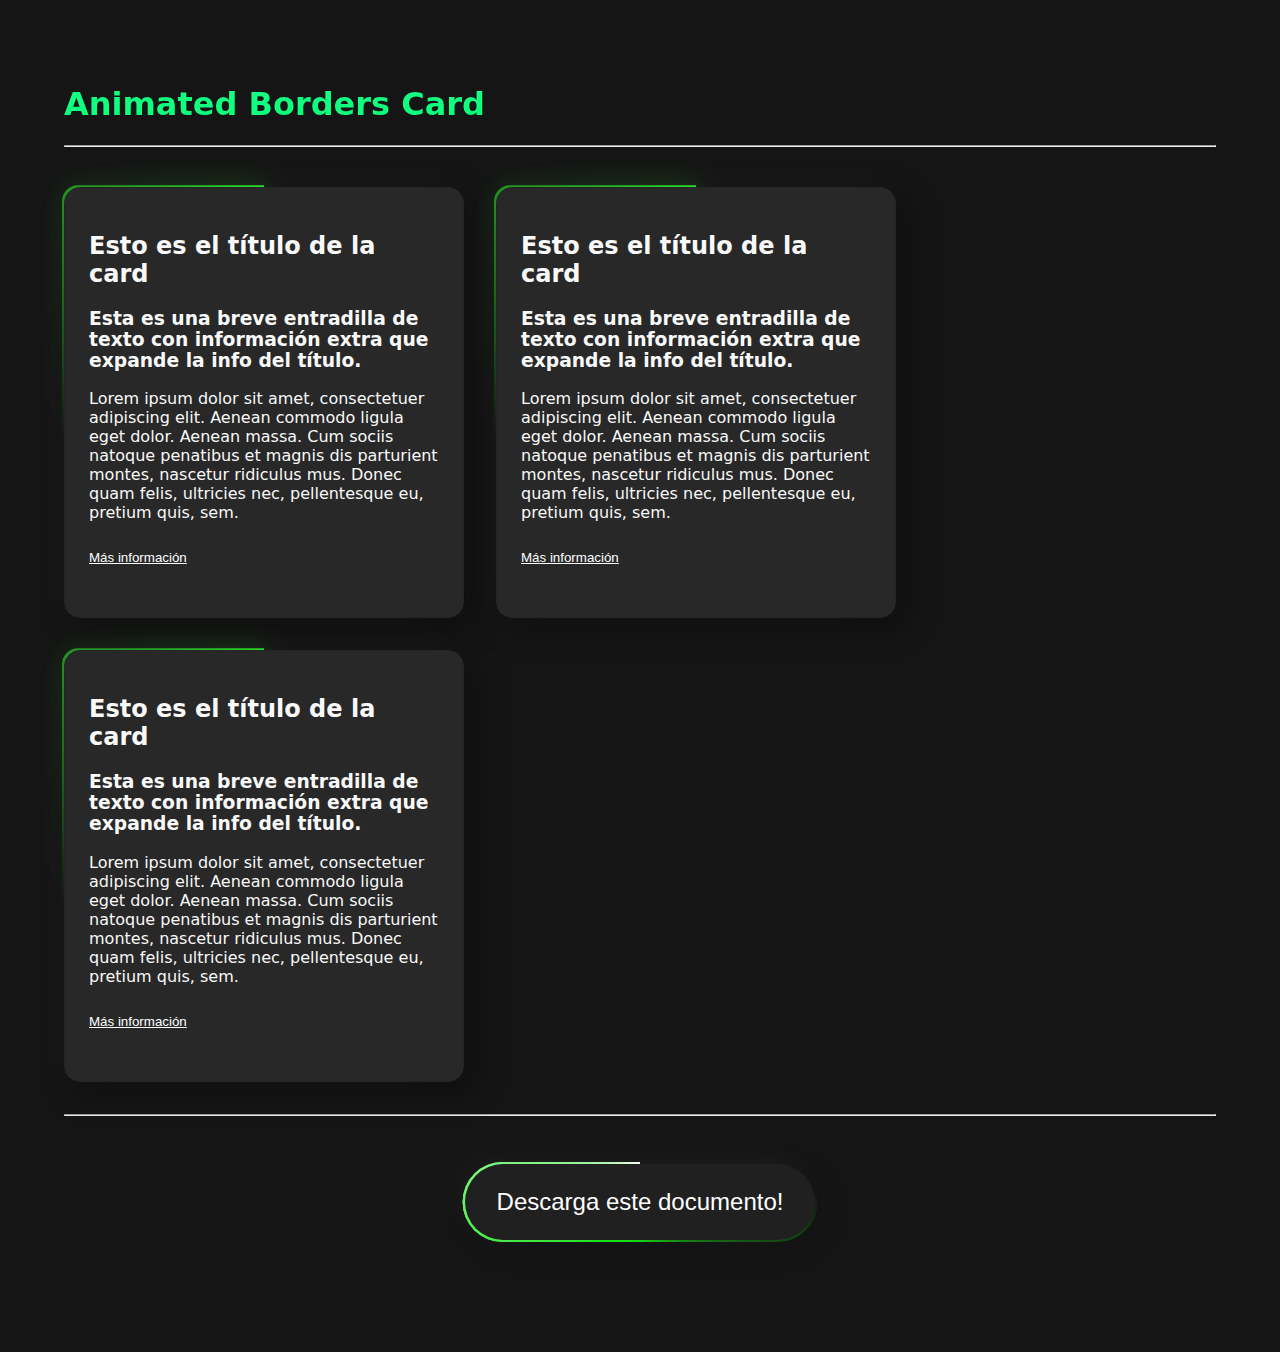
<file: animated-borders-card/index.html>
<!DOCTYPE html>
<html lang="en">
  <head>
    <meta charset="UTF-8" />
    <meta http-equiv="X-UA-Compatible" content="IE=edge" />
    <meta name="viewport" content="width=device-width, initial-scale=1.0" />
    <title>Animated borders Card</title>

    <link href="styles.css" rel="stylesheet" />
  </head>
  <body>
    <h1>Animated Borders Card</h1>
    <hr></hr>
    <main>
      <div class="cards-wrapper">
        <div class="custom-card">
          <h2>Esto es el título de la card</h2>
          <h3>
            Esta es una breve entradilla de texto con información extra que
            expande la info del título.
          </h3>
          <p>
            Lorem ipsum dolor sit amet, consectetuer adipiscing elit. Aenean
            commodo ligula eget dolor. Aenean massa. Cum sociis natoque
            penatibus et magnis dis parturient montes, nascetur ridiculus mus.
            Donec quam felis, ultricies nec, pellentesque eu, pretium quis, sem.
          </p>
          <button>Más información</button>
        </div>

        <div class="custom-card">
          <h2>Esto es el título de la card</h2>
          <h3>
            Esta es una breve entradilla de texto con información extra que
            expande la info del título.
          </h3>
          <p>
            Lorem ipsum dolor sit amet, consectetuer adipiscing elit. Aenean
            commodo ligula eget dolor. Aenean massa. Cum sociis natoque
            penatibus et magnis dis parturient montes, nascetur ridiculus mus.
            Donec quam felis, ultricies nec, pellentesque eu, pretium quis, sem.
          </p>
          <button>Más información</button>
        </div>

        <div class="custom-card">
          <h2>Esto es el título de la card</h2>
          <h3>
            Esta es una breve entradilla de texto con información extra que
            expande la info del título.
          </h3>
          <p>
            Lorem ipsum dolor sit amet, consectetuer adipiscing elit. Aenean
            commodo ligula eget dolor. Aenean massa. Cum sociis natoque
            penatibus et magnis dis parturient montes, nascetur ridiculus mus.
            Donec quam felis, ultricies nec, pellentesque eu, pretium quis, sem.
          </p>
          <button>Más información</button>
        </div>
      </div>

      <!--Repetimos la creación del elemento y su animación con CSS con un botón-->
      <hr style="margin: 2rem 0;">
        <div class="button-wrapper">
            <button class="custom-btn-froggy">Descarga este documento!</button>
        </div>
    </main>
  </body>
</html>
</file>
<file: animated-borders-card/styles.css>
body {
    background-color: #151515;
    padding: 5%;
    margin: auto;
    font-family: system-ui, -apple-system, BlinkMacSystemFont, 'Segoe UI', Roboto, Oxygen, Ubuntu, Cantarell, 'Open Sans', 'Helvetica Neue', sans-serif;

    color: #F9f9f9;
}

main {
    padding: 2rem 0;
}

h1 {
    background-image: conic-gradient(from var(--angle),rgb(255, 255, 255) 20%, limegreen, rgb(0, 255, 119), white);
    background-clip: text;
    color: transparent;

    animation: 3s spin-border-card linear infinite;
}

.cards-wrapper {
    display: inline-flex;
    flex-wrap: wrap;
    gap: 2rem;
    width: 100%;
}

.custom-card {
    background-color: #282828;
    width: 350px;
    padding: 1.5rem;
    border: 1px solid #252525;
    border-radius: 1rem;

    position: relative;
    box-shadow: 10px 10px 32px #0000005c,-5px -5px 48px #ffffff08;
}

/* Tenemos que controlar la animación a través de una propiedad personalizada @property */
@property --angle {
    syntax: "<angle>";
    initial-value: 0deg;
    inherits: false;
}

/* Estos son los estilos que le damos a la card para generar nuestra base para la animación */
.custom-card::after, .custom-card::before {

    content: '';
    width: 100%;
    height: 100%;
    /* background-image: conic-gradient(white, rgb(255, 0, 132), rgb(0, 8, 255), rgb(0, 204, 255), white); */
    background-image: conic-gradient(from var(--angle), transparent 72%, rgb(45, 244, 45));
    border-radius: 1rem;
    padding: 3px;

    position: absolute;
    z-index: -1;
    top: 50%;
    left: 50%;
    translate: -50% -50%;

    animation: 6s spin-border-card linear infinite;
    transition: ease-in-out;
}

.custom-card::before {
    filter: blur(1rem);
    opacity: 20%
}

.custom-card:hover::after,
.custom-card:hover::before {
    background-image: conic-gradient(from var(--angle), transparent 48%, white, rgb(255, 0, 132));
    animation-duration: 2s;
}

@keyframes spin-border-card {
    from {
        --angle: 0deg;
    }
    to {
        --angle: 360deg;
    }
}


.custom-card > button {
    margin-bottom: 1rem;
    color: white;
    background-color: #15151500;
    border: transparent; 
    padding: 12px 0px;
    text-decoration: underline;
}


/* ESTILOS PARA EL BOTÓN PERSONALIZADO */
.button-wrapper {
    width: 100%;
    padding: 1rem 0;

    display: flex;
    justify-content: center;
    align-items: center;
}

.custom-btn-froggy {
    color: white;
    font-size: 24px;
    padding: 24px 32px;
    background-color: #202020;
    border-radius: 5rem;
    border: 0px solid transparent;
    box-shadow: 8px 8px 32px #0000001c, -8px -8px 32px #ffffff0a;

    transition: 1.5s ease-in;

    position: relative;
}

@property --angle-btn {
    syntax: "<angle>";
    initial-value: 0deg;
    inherits: false;
}

.custom-btn-froggy::after, .custom-btn-froggy::before {
    content: '';
    width: 100%;
    height: 100%;

    position: absolute;
    z-index: -1;
    top: 50%;
    left: 50%;
    translate: -50% -50%;

    border-radius: 5rem;
    padding: 2px;
    background-image: conic-gradient(from var(--angle-btn), transparent 24%, rgb(21, 247, 21), white);

    transition: 1.5s ease-in;
    animation: 4s btn-animated-spin-border linear infinite;
}

@keyframes btn-animated-spin-border {
    from {
        --angle-btn: 0deg;
    }
    to {
        --angle-btn: 360deg;
    }
}

.custom-btn-froggy:hover {
    background-color: #121212;
    color: #f8f8f8;
}

.custom-btn-froggy:hover::after, 
.custom-btn-froggy:hover::before {
    background-image: conic-gradient(from var(--angle-btn), transparent 50%, rgb(0, 255, 145), rgb(4, 0, 58));
    animation: 1s btn-animated-spin-border linear infinite;
}
</file>
